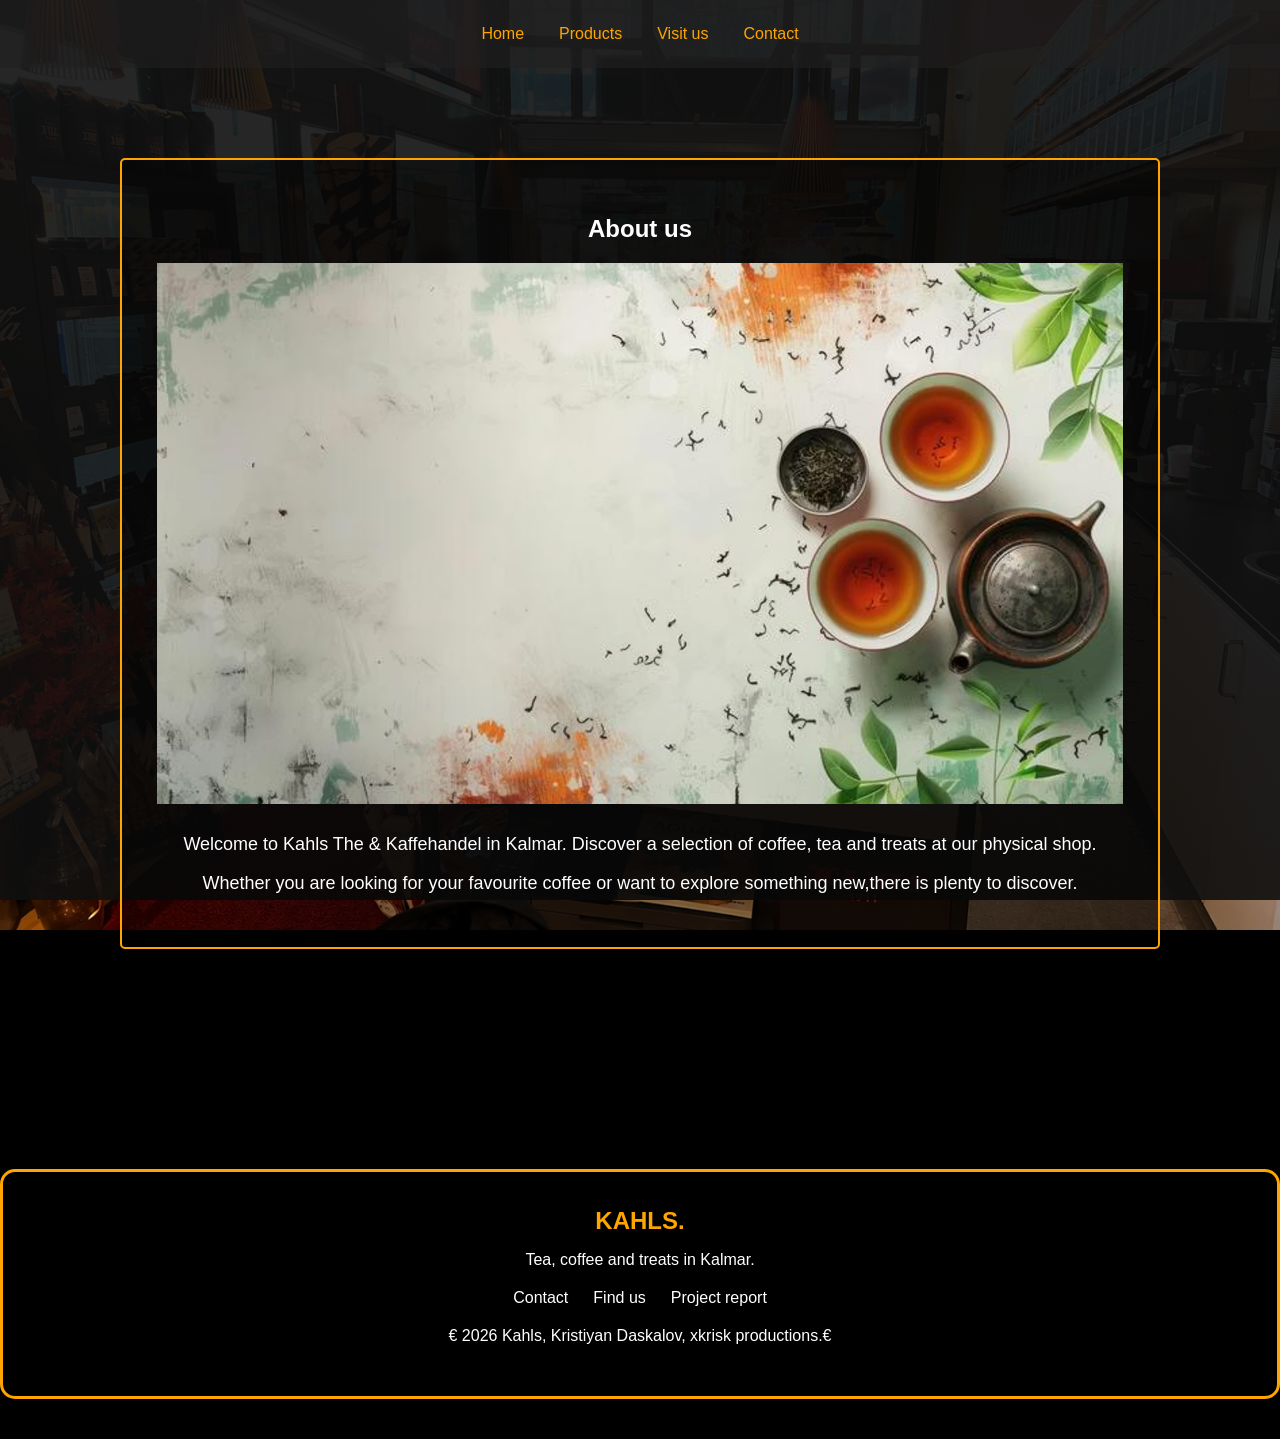
<file: index.html>
<!DOCTYPE html>
<html lang="en">

<head>
    <meta charset="UTF-8">
    <meta name="viewport" content="width=device-width, initial-scale=1.0">
    <title>Kahls Kafe Kalmar</title>

    <link rel="stylesheet" href="style.css">
</head>

<body>
    <header>
        <nav aria-label="navigation">
            <a href="index.html">Home</a>
            <a href="menu.html">Products</a>
            <a href="hours.html">Visit us</a>
            <a href="contact.html">Contact</a>
        </nav>
    </header>

    <main>
        <section id="intro">

            <h1>About us</h1>

            <div class="imgcontainer">
                <img src="images/yx6enb7ljbjhruk.avif" alt="Kahls Kalmar">
            </div>

            <div class="about">
                <p>Welcome to Kahls The & Kaffehandel in Kalmar. Discover a selection of coffee, tea and treats at our
                    physical shop.</p>

                <p>Whether you are looking for your favourite coffee or want to explore something new,there is plenty to
                    discover.</p>
            </div>

        </section>
    </main>

    <footer class="footerside">
        <a class="logo" href="index.html">KAHLS<span>.</span></a>

        <p>Tea, coffee and treats in Kalmar.</p>

        <div class="footerlinks">
            <a href="contact.html">Contact</a>
            <a href="hours.html">Find us</a>
            <a href="rapport.html">Project report</a>
        </div>

        <p>&euro; 2026 Kahls, Kristiyan Daskalov, xkrisk productions.&euro;</p>
    </footer>
</body>

</html>
</file>
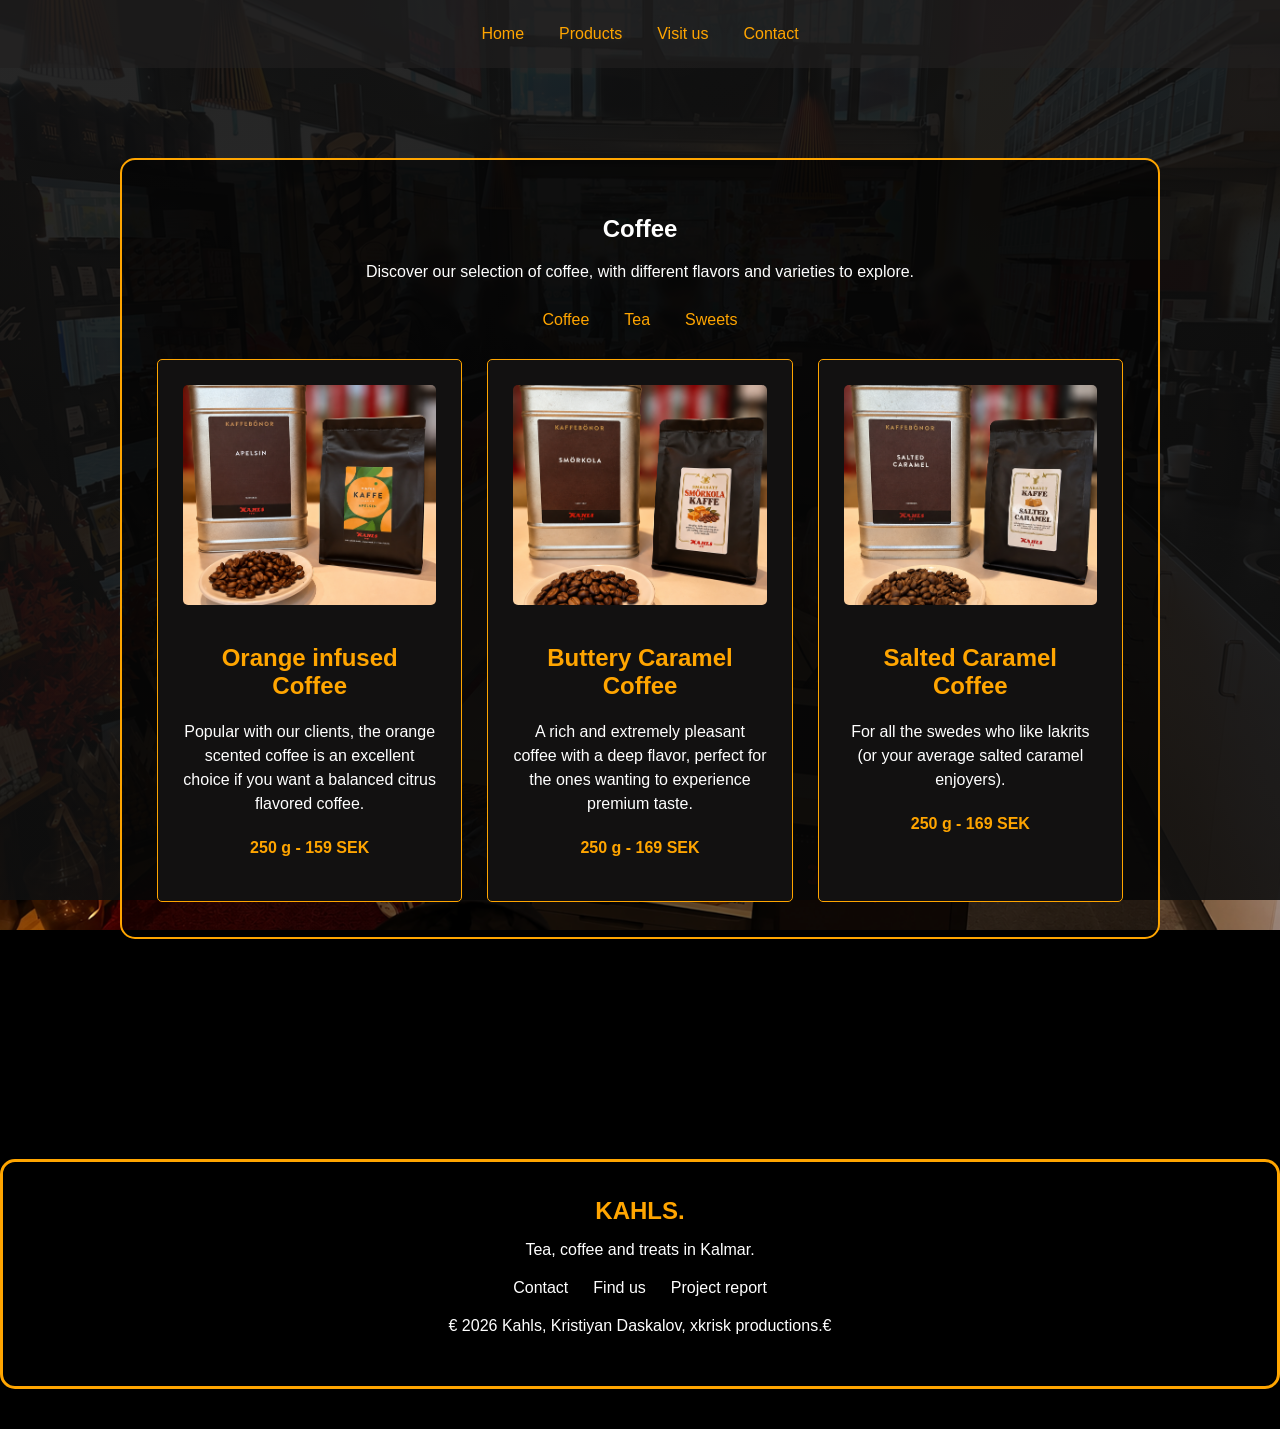
<file: coffee.html>
<!DOCTYPE html>
<html lang="en">

<head>
    <meta charset="UTF-8">
    <meta name="viewport" content="width=device-width, initial-scale=1.0">
    <title>Coffee</title>

    <link rel="stylesheet" href="style.css">
</head>

<body>

    <header>
        <nav aria-label="navigation">
            <a href="index.html">Home</a>
            <a href="menu.html">Products</a>
            <a href="hours.html">Visit us</a>
            <a href="contact.html">Contact</a>
        </nav>
    </header>

    <main>

        <section class="products-page">

            <h1>Coffee</h1>

            <p>Discover our selection of coffee, with different flavors and varieties to explore.</p>

            <nav class="product-nav" aria-label="Product categories">
                <a href="coffee.html">Coffee</a>
                <a href="tea.html">Tea</a>
                <a href="sweets.html">Sweets</a>
            </nav>

            <div class="product-grid">

                <div class="product">
                    <img src="images/apelsinkaffe.jpg" alt="apelsinkaffe">
                    <h2>Orange infused Coffee</h2>
                    <p>Popular with our clients, the orange scented coffee is an excellent choice if you want a balanced
                        citrus flavored coffee.</p>
                    <p class="price">250 g - 159 SEK</p>
                </div>

                <div class="product">
                    <img src="images/smorkola.jpg" alt="smorkola">
                    <h2>Buttery Caramel Coffee</h2>
                    <p>A rich and extremely pleasant coffee with a deep flavor, perfect for the ones wanting to
                        experience premium taste.</p>
                    <p class="price">250 g - 169 SEK</p>
                </div>

                <div class="product">
                    <img src="images/saltedcaramel.jpg" alt="saltedcaramel">
                    <h2>Salted Caramel Coffee</h2>
                    <p>For all the swedes who like lakrits (or your average salted caramel enjoyers).</p>
                    <p class="price">250 g - 169 SEK</p>
                </div>

            </div>

        </section>

    </main>

    <footer class="footerside">
        <a class="logo" href="index.html">KAHLS<span>.</span></a>

        <p>Tea, coffee and treats in Kalmar.</p>

        <div class="footerlinks">
            <a href="contact.html">Contact</a>
            <a href="hours.html">Find us</a>
            <a href="rapport.html">Project report</a>
        </div>

        <p>&euro; 2026 Kahls, Kristiyan Daskalov, xkrisk productions.&euro;</p>
    </footer>

</body>

</html>
</file>
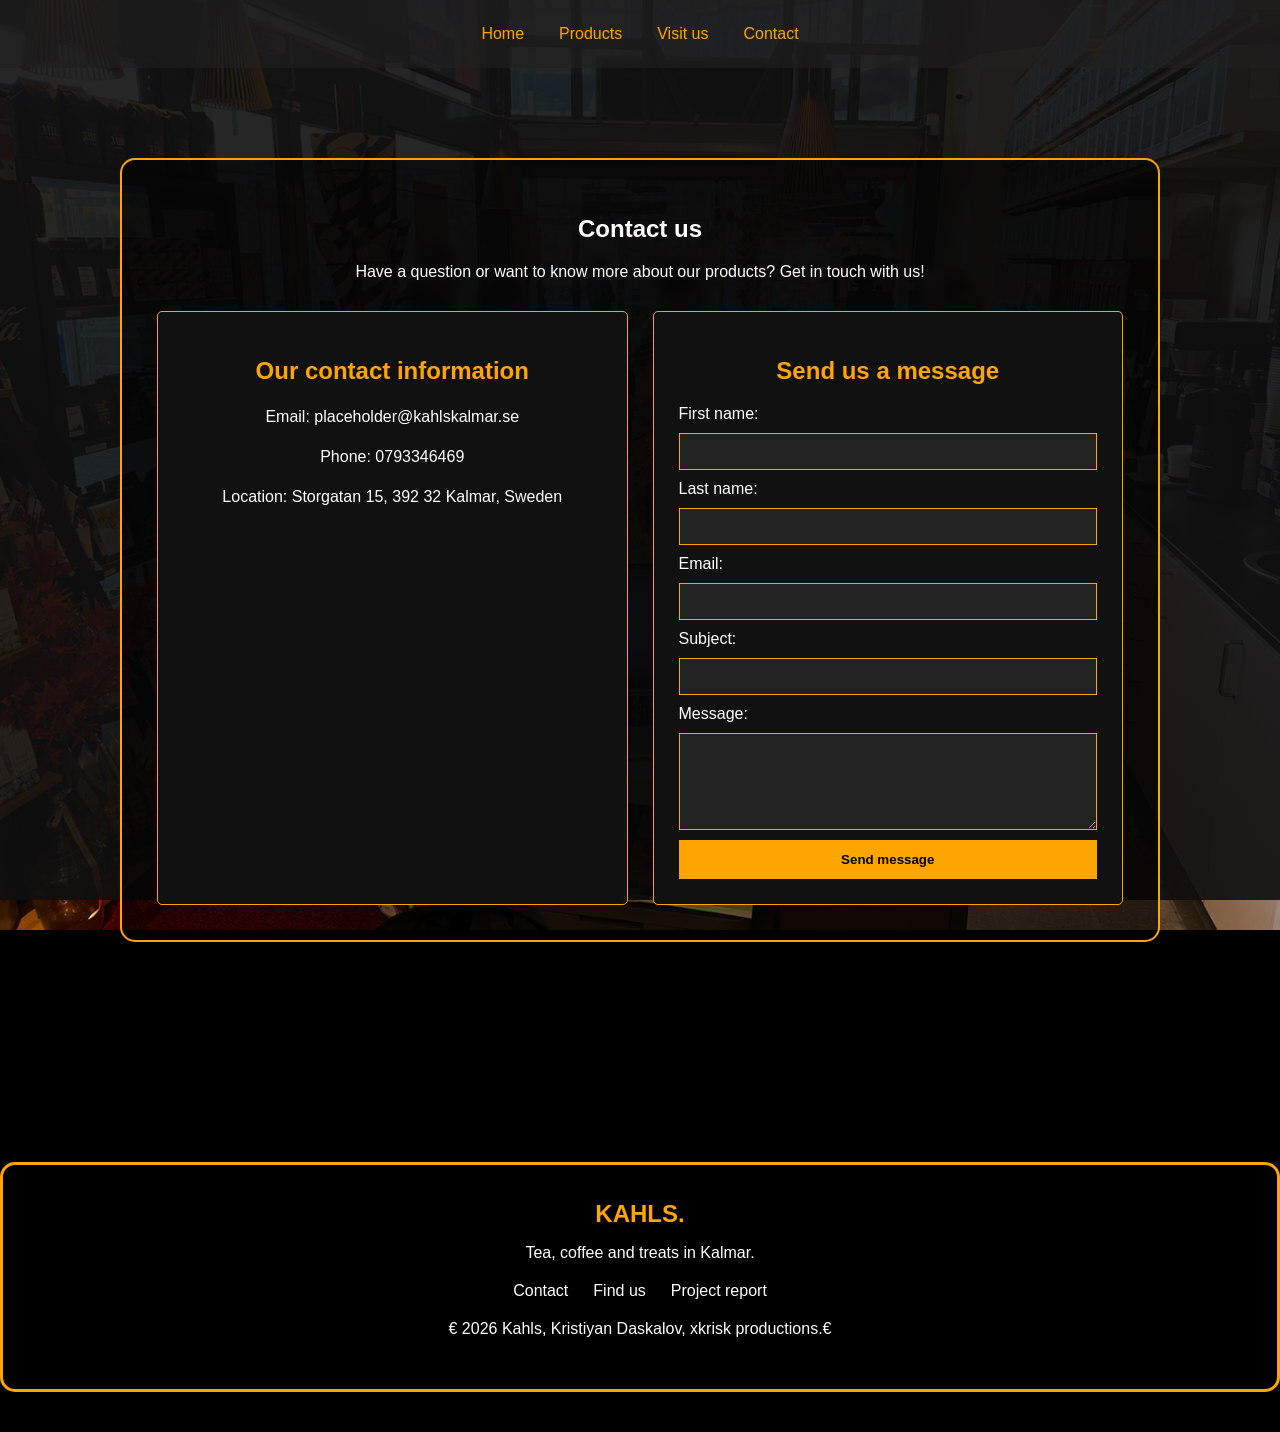
<file: contact.html>
<!DOCTYPE html>
<html lang="en">

<head>
    <meta charset="UTF-8">
    <meta name="viewport" content="width=device-width, initial-scale=1.0">
    <title>Contact</title>

    <link rel="stylesheet" href="style.css">
</head>

<body>

    <header>
        <nav aria-label="navigation">
            <a href="index.html">Home</a>
            <a href="menu.html">Products</a>
            <a href="hours.html">Visit us</a>
            <a href="contact.html">Contact</a>
        </nav>
    </header>

    <main>

        <section class="products-page">

            <h1>Contact us</h1>

            <p>Have a question or want to know more about our products? Get in touch with us!</p>

            <div class="contact-info">

                <div class="product">
                    <h2>Our contact information</h2>

                    <p>Email: placeholder@kahlskalmar.se</p>
                    <p>Phone: 0793346469</p>
                    <p>Location: Storgatan 15, 392 32 Kalmar, Sweden</p>
                </div>

                <div class="product">
                    <h2>Send us a message</h2>

                    <form>

                        <label for="firstname">First name:</label>
                        <input type="text" id="firstname" name="firstname" required>

                        <label for="lastname">Last name:</label>
                        <input type="text" id="lastname" name="lastname" required>

                        <label for="email">Email:</label>
                        <input type="email" id="email" name="email" required>

                        <label for="subject">Subject:</label>
                        <input type="text" id="subject" name="subject" required>

                        <label for="message">Message:</label>
                        <textarea id="message" name="message" rows="5" required></textarea>

                        <button type="submit">Send message</button>

                    </form>

                </div>

            </div>

        </section>

    </main>

    <footer class="footerside">
        <a class="logo" href="index.html">KAHLS<span>.</span></a>

        <p>Tea, coffee and treats in Kalmar.</p>

        <div class="footerlinks">
            <a href="contact.html">Contact</a>
            <a href="hours.html">Find us</a>
            <a href="rapport.html">Project report</a>
        </div>

        <p>&euro; 2026 Kahls, Kristiyan Daskalov, xkrisk productions.&euro;</p>
    </footer>

</body>

</html>
</file>
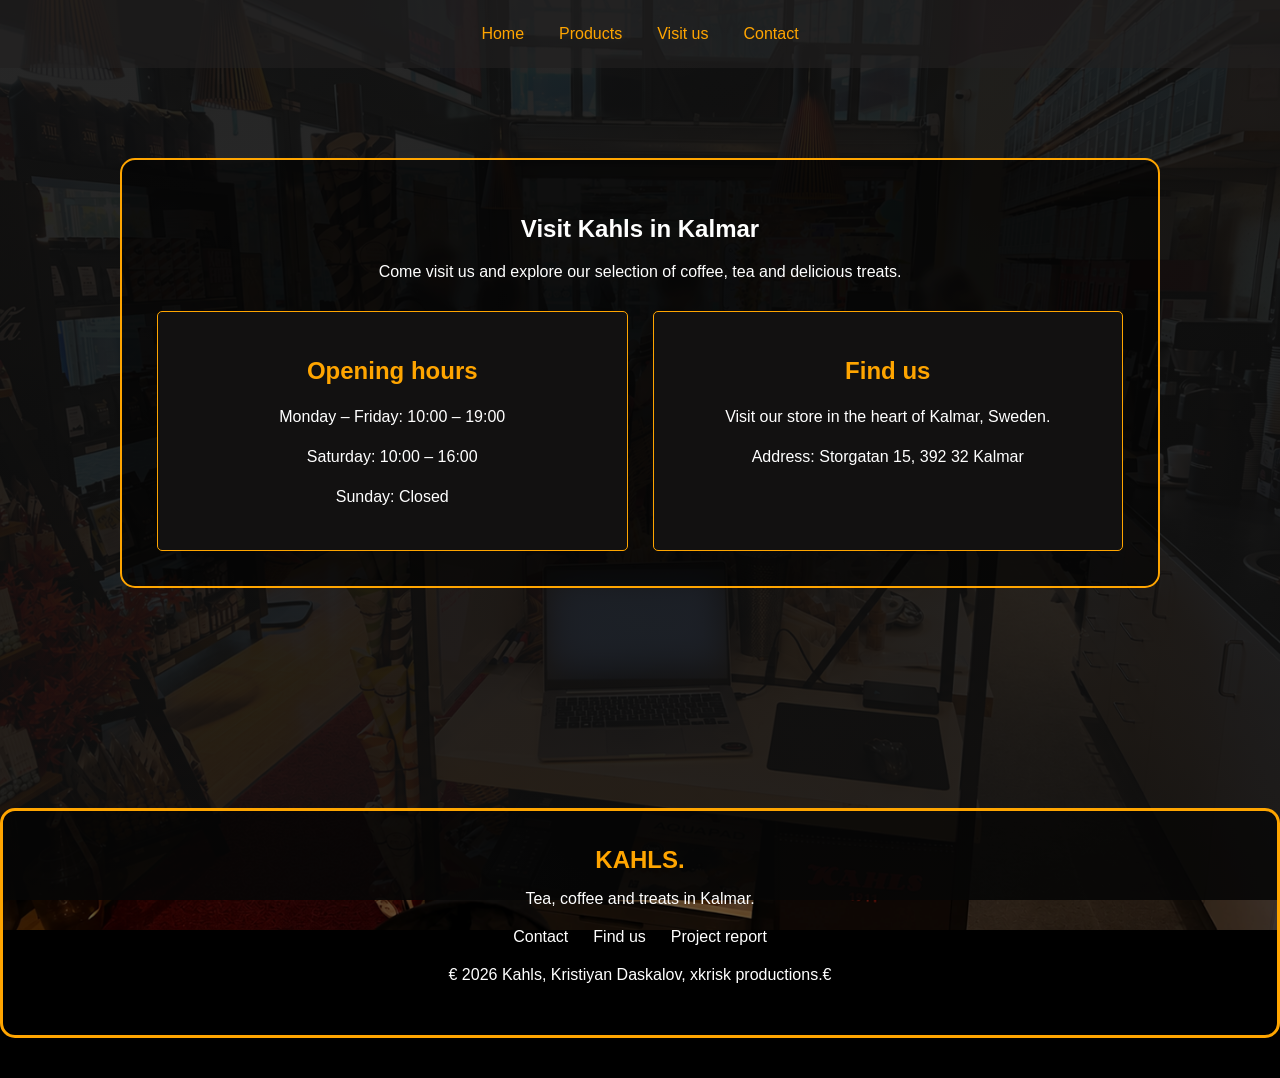
<file: hours.html>
<!DOCTYPE html>
<html lang="en">

<head>
    <meta charset="UTF-8">
    <meta name="viewport" content="width=device-width, initial-scale=1.0">
    <title>Visit us</title>

    <link rel="stylesheet" href="style.css">
</head>

<body>

    <header>
        <nav aria-label="navigation">
            <a href="index.html">Home</a>
            <a href="menu.html">Products</a>
            <a href="hours.html">Visit us</a>
            <a href="contact.html">Contact</a>
        </nav>
    </header>

    <main>

        <section class="products-page">

            <h1>Visit Kahls in Kalmar</h1>

            <p>Come visit us and explore our selection of coffee, tea and delicious treats.</p>

            <div class="visit-info">

                <div class="product">
                    <h2>Opening hours</h2>

                    <p>Monday – Friday: 10:00 – 19:00</p>
                    <p>Saturday: 10:00 – 16:00</p>
                    <p>Sunday: Closed</p>
                </div>

                <div class="product">
                    <h2>Find us</h2>

                    <p>Visit our store in the heart of Kalmar, Sweden.</p>
                    <p>Address: Storgatan 15, 392 32 Kalmar</p>
                </div>

            </div>

        </section>

    </main>

    <footer class="footerside">
        <a class="logo" href="index.html">KAHLS<span>.</span></a>

        <p>Tea, coffee and treats in Kalmar.</p>

        <div class="footerlinks">
            <a href="contact.html">Contact</a>
            <a href="hours.html">Find us</a>
            <a href="rapport.html">Project report</a>
        </div>

        <p>&euro; 2026 Kahls, Kristiyan Daskalov, xkrisk productions.&euro;</p>
    </footer>

</body>
</html>
</file>
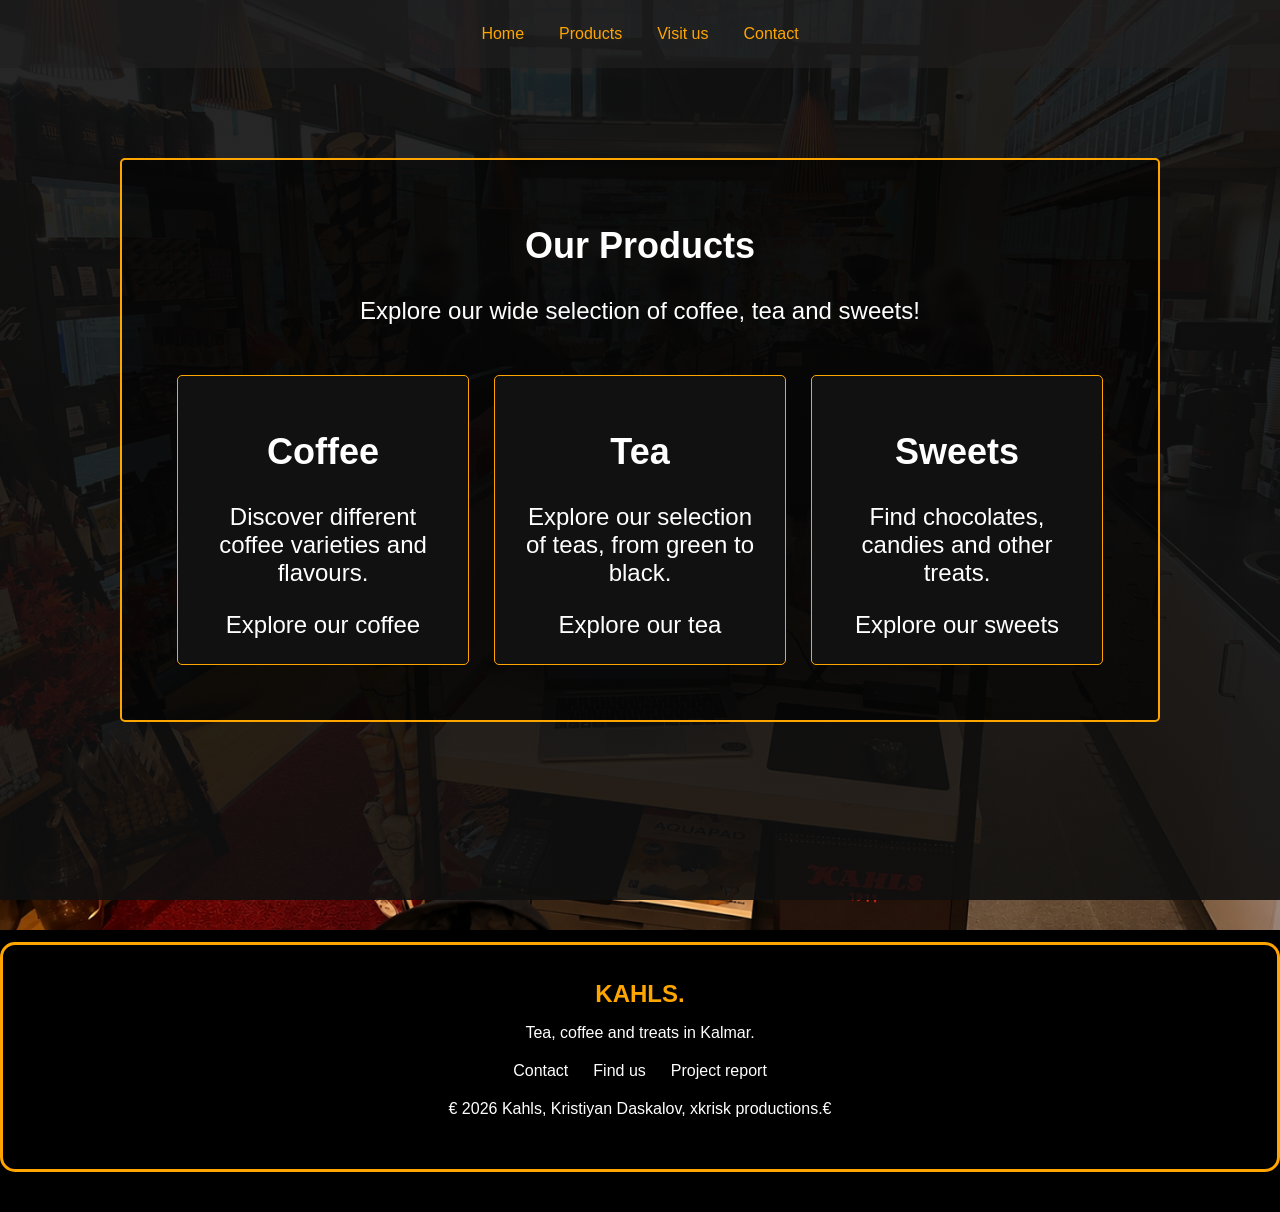
<file: menu.html>
<!DOCTYPE html>
<html lang="en">

<head>
    <meta charset="UTF-8">
    <meta name="viewport" content="width=device-width, initial-scale=1.0">
    <title>Products</title>

    <link rel="stylesheet" href="style.css">
</head>

<body>

    <header>
        <nav aria-label="navigation">
            <a href="index.html">Home</a>
            <a href="menu.html">Products</a>
            <a href="hours.html">Visit us</a>
            <a href="contact.html">Contact</a>
        </nav>
    </header>

    <main>
        <section id="products">

            <h1>Our Products</h1>

            <p>Explore our wide selection of coffee, tea and sweets!</p>

            <div class="categories">

                <div class="category">
                    <h2>Coffee</h2>
                    <p>Discover different coffee varieties and flavours.</p>
                    <a href="coffee.html">Explore our coffee</a>
                </div>

                <div class="category">
                    <h2>Tea</h2>
                    <p>Explore our selection of teas, from green to black.</p>
                    <a href="tea.html">Explore our tea</a>
                </div>

                <div class="category">
                    <h2>Sweets</h2>
                    <p>Find chocolates, candies and other treats.</p>
                    <a href="sweets.html">Explore our sweets</a>
                </div>

            </div>

        </section>

    </main>

    <footer class="footerside">
        <a class="logo" href="index.html">KAHLS<span>.</span></a>

        <p>Tea, coffee and treats in Kalmar.</p>

        <div class="footerlinks">
            <a href="contact.html">Contact</a>
            <a href="hours.html">Find us</a>
            <a href="rapport.html">Project report</a>
        </div>

        <p>&euro; 2026 Kahls, Kristiyan Daskalov, xkrisk productions.&euro;</p>
    </footer>

</body>

</html>
</file>
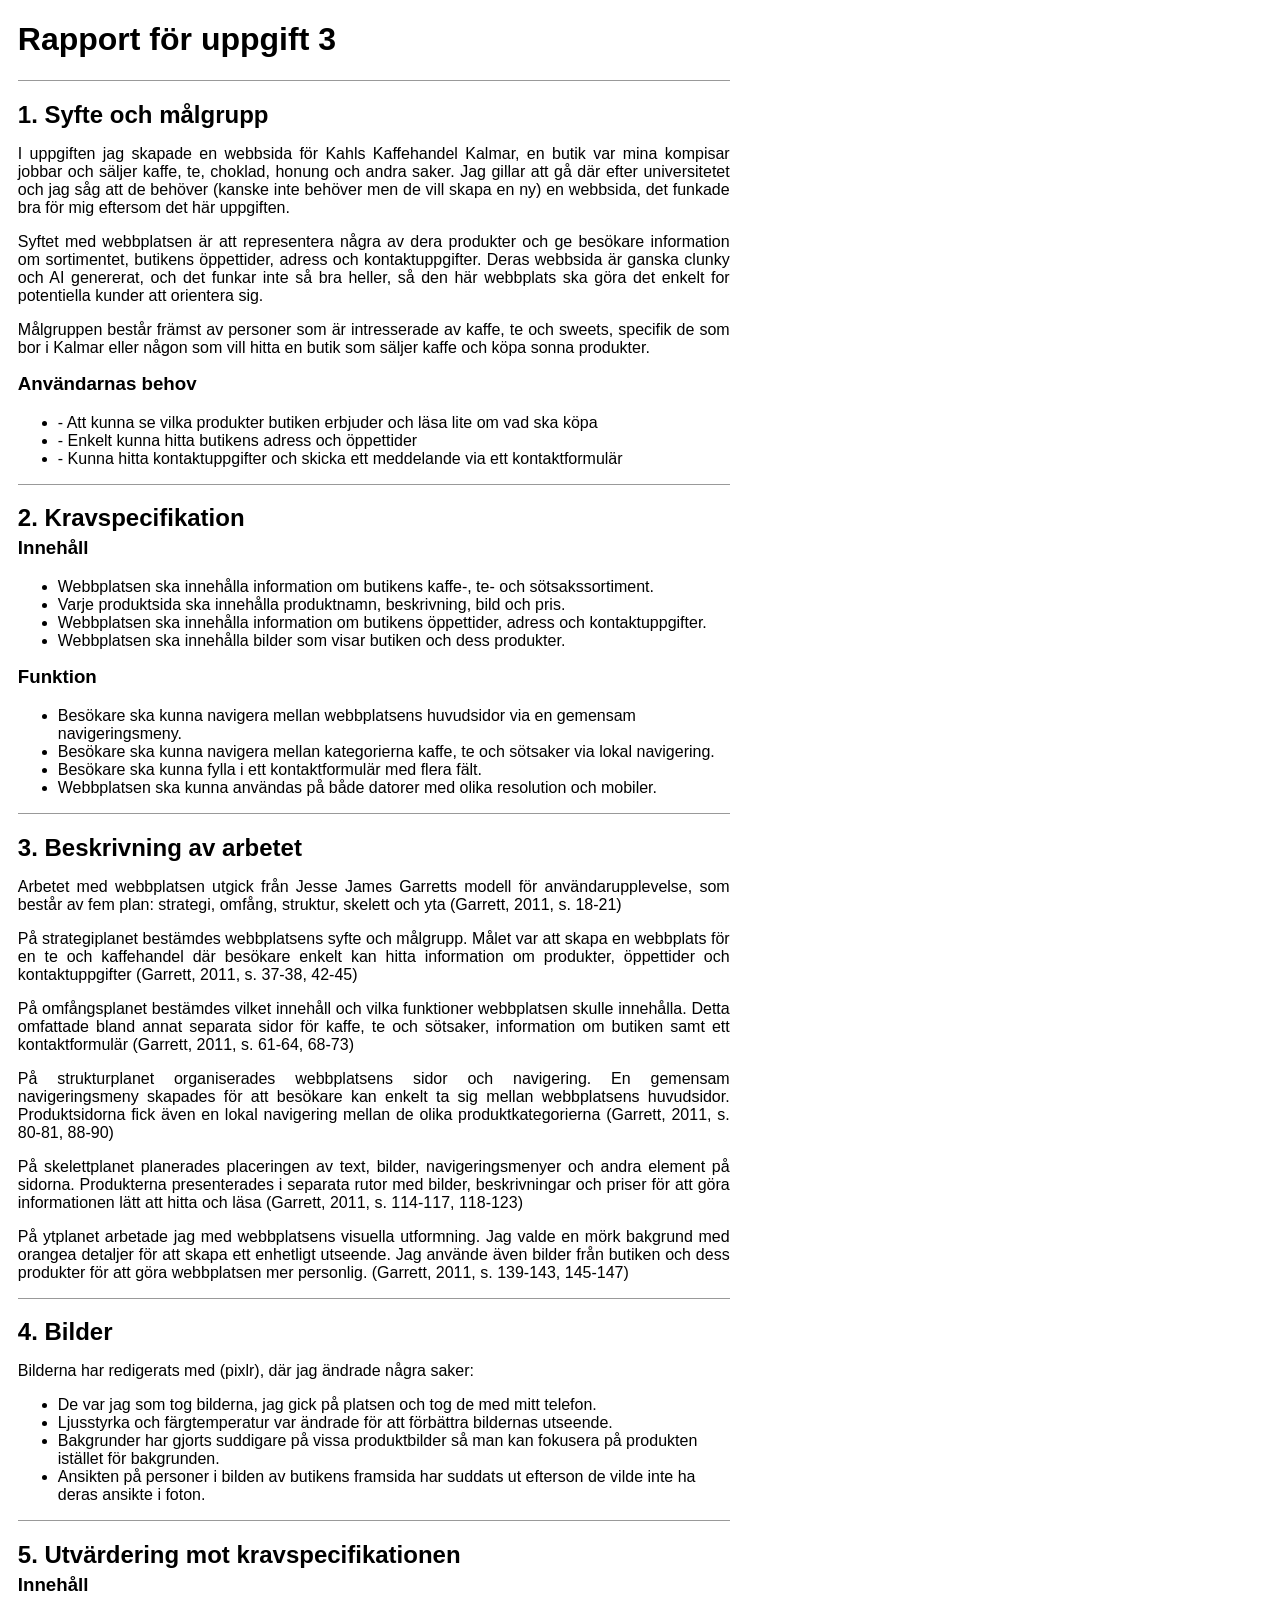
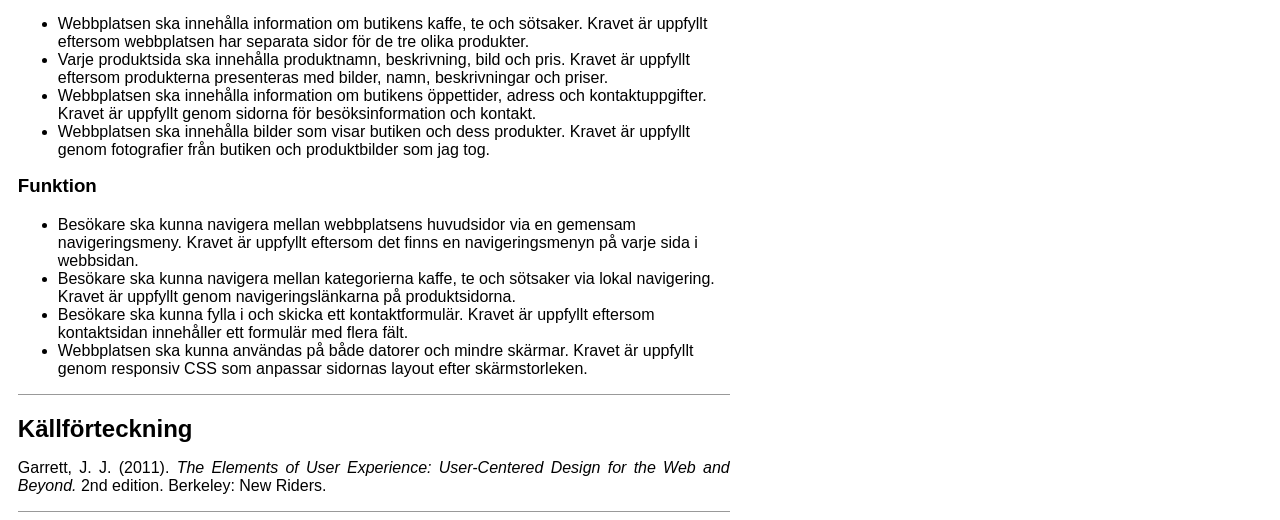
<file: rapport.html>
<!DOCTYPE html>
<html lang="sv">

<head>
    <meta charset="UTF-8">
    <meta http-equiv="X-UA-Compatible" content="IE=edge">
    <meta name="viewport" content="width=device-width, initial-scale=1.0">
    <title>Rapport för uppgift 3 i Webbteknik 1</title>
    <style>
        html {
            font-size: 16px
        }

        body {
            background-color: #FFF;
            color: #000;
            font-family: Verdana, Geneva, Tahoma, sans-serif;
            max-width: 80ch;
            margin-left: 2ch;
        }

        header,
        section {
            border-bottom: 1px solid #999;
        }

        img {
            max-width: 100%;
        }

        p {
            text-align: justify;
        }

        h2 {
            margin-bottom: 0.2em;
        }

        h3 {
            margin-top: 0.2em;
        }
    </style>
</head>

<body>
    <header>
        <h1>Rapport för uppgift 3</h1>
    </header>
    <main>
        <section>
            <h2>1. Syfte och målgrupp</h2>
            <p>
                I uppgiften jag skapade en webbsida för Kahls Kaffehandel Kalmar, en butik var mina kompisar jobbar och
                säljer kaffe, te, choklad, honung och andra saker. Jag gillar att gå där efter universitetet och jag såg
                att de behöver (kanske inte behöver men de vill skapa en ny) en webbsida, det funkade bra för mig
                eftersom det här uppgiften.
            </p>
            <p>

                Syftet med webbplatsen är att representera några av dera produkter och ge besökare information om
                sortimentet, butikens öppettider, adress och kontaktuppgifter. Deras webbsida är ganska clunky och AI
                genererat, och det funkar inte så bra heller, så den här webbplats ska göra det enkelt for potentiella
                kunder att orientera sig.
            </p>
            <p>
                Målgruppen består främst av personer som är intresserade av kaffe, te och sweets, specifik de som bor i
                Kalmar eller någon som vill hitta en butik som säljer kaffe och köpa sonna produkter.
            </p>
            <h3>Användarnas behov</h3>

            <ul>
                <li>- Att kunna se vilka produkter butiken erbjuder och läsa lite om vad ska köpa</li>
                <li>- Enkelt kunna hitta butikens adress och öppettider</li>
                <li>- Kunna hitta kontaktuppgifter och skicka ett meddelande via ett kontaktformulär</li>
            </ul>
        </section>
        <section>
            <h2>2. Kravspecifikation</h2>
            <!-- Kravspecifikationen ska vara utformad enligt Garretts modell på det sätt som visas i föreläsningar och laboration. -->
            <h3>Innehåll</h3>
            <!-- Skriv korta konkreta och mätbara krav som beskriver VAD innehållet ska bestå av. -->
            <ul>
                <li>Webbplatsen ska innehålla information om butikens kaffe-, te- och sötsakssortiment.</li>
                <li>Varje produktsida ska innehålla produktnamn, beskrivning, bild och pris.</li>
                <li>Webbplatsen ska innehålla information om butikens öppettider, adress och kontaktuppgifter.</li>
                <li>Webbplatsen ska innehålla bilder som visar butiken och dess produkter.</li>
            </ul>
            <h3>Funktion</h3>
            <!-- Skriv korta konkreta och mätbara krav som beskriver VAD användaren ska kunna göra. -->
            <ul>
                <li>Besökare ska kunna navigera mellan webbplatsens huvudsidor via en gemensam navigeringsmeny.</li>
                <li>Besökare ska kunna navigera mellan kategorierna kaffe, te och sötsaker via lokal navigering.</li>
                <li>Besökare ska kunna fylla i ett kontaktformulär med flera fält.</li>
                <li>Webbplatsen ska kunna användas på både datorer med olika resolution och mobiler.</li>
            </ul>
        </section>
        <section>
            <h2>3. Beskrivning av arbetet</h2>
            <!-- Beskriv hur du arbetat med uppgiften. -->
            <!-- Det är viktigt att du beskriver hur du använt Garretts modell och tar med referenser med sidnummer till boken, för att styrka det du tar upp i din text. Se mer info i rutan om referenser på uppgiftens webbsida.  OBS jag har börjat att använda translate här eftersom min svenska är inte så bra -->
            <p>Arbetet med webbplatsen utgick från Jesse James Garretts modell för användarupplevelse, som består av fem
                plan: strategi, omfång, struktur, skelett och yta (Garrett, 2011, s. 18-21)</p>

            <p>På strategiplanet bestämdes webbplatsens syfte och målgrupp. Målet var att skapa en webbplats för en te
                och kaffehandel där besökare enkelt kan hitta information om produkter, öppettider och kontaktuppgifter
                (Garrett, 2011, s. 37-38, 42-45)</p>

            <p>På omfångsplanet bestämdes vilket innehåll och vilka funktioner webbplatsen skulle innehålla. Detta
                omfattade bland annat separata sidor för kaffe, te och sötsaker, information om butiken samt ett
                kontaktformulär (Garrett, 2011, s. 61-64, 68-73)</p>

            <p>På strukturplanet organiserades webbplatsens sidor och navigering. En gemensam navigeringsmeny skapades
                för att besökare kan enkelt ta sig mellan webbplatsens huvudsidor. Produktsidorna fick även en lokal
                navigering mellan de olika produktkategorierna (Garrett, 2011, s. 80-81, 88-90)</p>

            <p>På skelettplanet planerades placeringen av text, bilder, navigeringsmenyer och andra element på sidorna.
                Produkterna presenterades i separata rutor med bilder, beskrivningar och priser för att göra
                informationen lätt att hitta och läsa (Garrett, 2011, s. 114-117, 118-123)</p>

            <p>På ytplanet arbetade jag med webbplatsens visuella utformning. Jag valde en mörk bakgrund med orangea
                detaljer för att skapa ett enhetligt utseende. Jag använde även bilder från butiken och dess produkter
                för att göra webbplatsen mer personlig. (Garrett, 2011, s. 139-143, 145-147)</p>
        </section>
        <section>
            <h2>4. Bilder</h2>
            <!-- Beskriv i en punktlista vilka redigeringar du gjort av bilderna i ett bildredigeringsprogram, för att anpassa dem till hur du använder dem på din webbplats. -->
            <p>Bilderna har redigerats med (pixlr), där jag ändrade några saker:</p>
            <ul>
                <li>De var jag som tog bilderna, jag gick på platsen och tog de med mitt telefon.</li>
                <li>Ljusstyrka och färgtemperatur var ändrade för att förbättra bildernas utseende.</li>
                <li>Bakgrunder har gjorts suddigare på vissa produktbilder så man kan fokusera på produkten istället för
                    bakgrunden.</li>
                <!--inte varje bild, för exempel bilden chocolate3.jpg hade sin original bakgrund-->
                <li>Ansikten på personer i bilden av butikens framsida har suddats ut efterson de vilde inte ha deras
                    ansikte i foton.</li>
            </ul>
        </section>
        <section>
            <h2>5. Utvärdering mot kravspecifikationen</h2>
            <!-- Kopiera din kravspecifikation hit. Efter varje punkt lägger du till en kort mening som motiverar hur kravet är uppfyllt eller motiverar varför det inte är uppfyllt. -->
            <h3>Innehåll</h3>
            <ul>
                <li>Webbplatsen ska innehålla information om butikens kaffe, te och sötsaker.
                    Kravet är uppfyllt eftersom webbplatsen har separata sidor för de tre olika produkter.</li>

                <li>Varje produktsida ska innehålla produktnamn, beskrivning, bild och pris.
                    Kravet är uppfyllt eftersom produkterna presenteras med bilder, namn, beskrivningar och priser.</li>

                <li>Webbplatsen ska innehålla information om butikens öppettider, adress och kontaktuppgifter.
                    Kravet är uppfyllt genom sidorna för besöksinformation och kontakt.</li>

                <li>Webbplatsen ska innehålla bilder som visar butiken och dess produkter.
                    Kravet är uppfyllt genom fotografier från butiken och produktbilder som jag tog.</li>
            </ul>

            <h3>Funktion</h3>
            <ul>
                <li>Besökare ska kunna navigera mellan webbplatsens huvudsidor via en gemensam navigeringsmeny.
                    Kravet är uppfyllt eftersom det finns en navigeringsmenyn på varje sida i webbsidan.</li>

                <li>Besökare ska kunna navigera mellan kategorierna kaffe, te och sötsaker via lokal navigering.
                    Kravet är uppfyllt genom navigeringslänkarna på produktsidorna.</li>

                <li>Besökare ska kunna fylla i och skicka ett kontaktformulär.
                    Kravet är uppfyllt eftersom kontaktsidan innehåller ett formulär med flera fält.</li>

                <li>Webbplatsen ska kunna användas på både datorer och mindre skärmar.
                    Kravet är uppfyllt genom responsiv CSS som anpassar sidornas layout efter skärmstorleken.</li>
            </ul>

        </section>

        <section>
            <h2>Källförteckning</h2>
            <!-- Skriv en källförteckning enligt Harvardsystemet för de källor du refererat till i din text. Det ska åtminstone vara Garretts bok. -->

            <p>Garrett, J. J. (2011). <i>The Elements of User Experience: User-Centered Design for the Web and
                    Beyond.</i> 2nd edition. Berkeley: New Riders.</p>
            <!--En små detalj jag vill säga är att jag har använt en pdf, so sidorna kan vara lite off-->
        </section>
    </main>
</body>

</html>
</file>
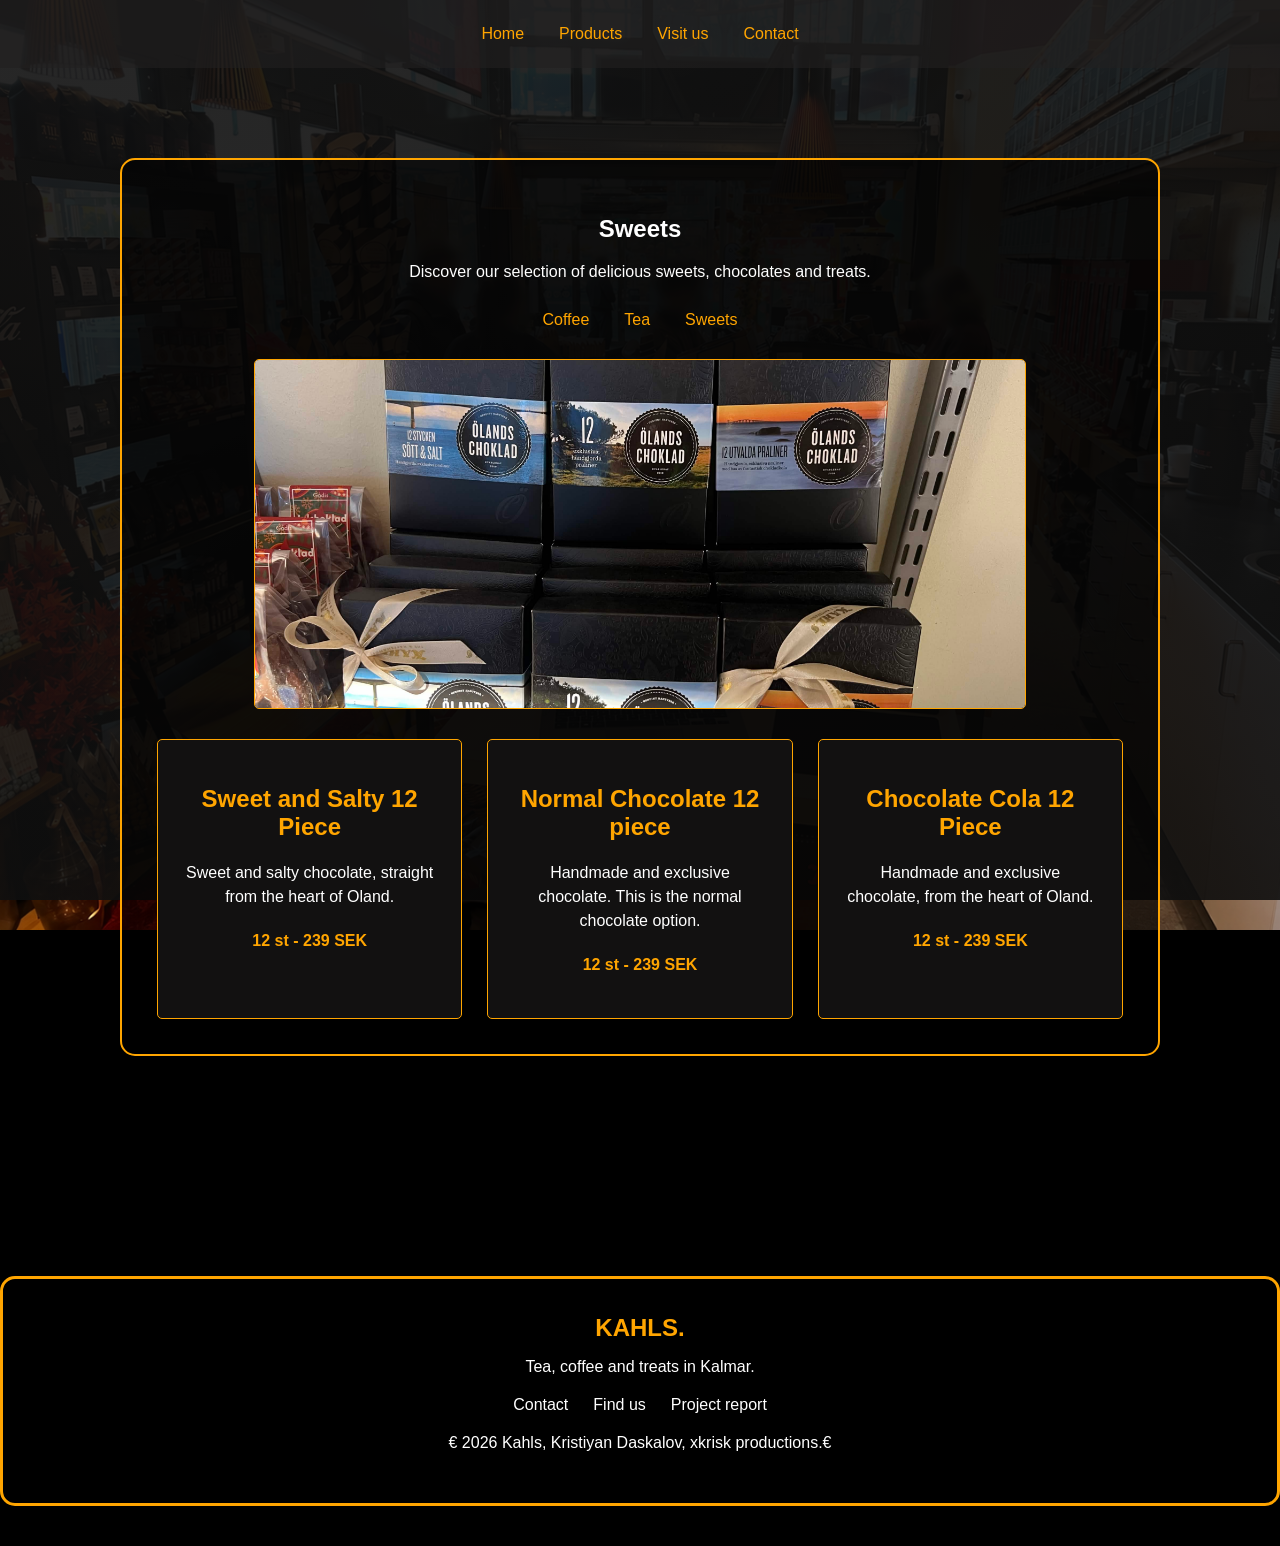
<file: sweets.html>
<!DOCTYPE html>
<html lang="en">

<head>
    <meta charset="UTF-8">
    <meta name="viewport" content="width=device-width, initial-scale=1.0">
    <title>Sweets</title>

    <link rel="stylesheet" href="style.css">
</head>

<body>

    <header>
        <nav aria-label="navigation">
            <a href="index.html">Home</a>
            <a href="menu.html">Products</a>
            <a href="hours.html">Visit us</a>
            <a href="contact.html">Contact</a>
        </nav>
    </header>

    <main>

        <section class="products-page">

            <h1>Sweets</h1>

            <p>Discover our selection of delicious sweets, chocolates and treats.</p>

            <nav class="product-nav" aria-label="Product categories">
                <a href="coffee.html">Coffee</a>
                <a href="tea.html">Tea</a>
                <a href="sweets.html">Sweets</a>
            </nav>

            <img class="chocolate" src="images/chocolate3.jpg" alt="chocolate">

            <div class="product-grid">

                <div class="product">
                    <h2>Sweet and Salty 12 Piece</h2>
                    <p>Sweet and salty chocolate, straight from the heart of Oland.</p>
                    <p class="price">12 st - 239 SEK</p>
                </div>

                <div class="product">
                    <h2>Normal Chocolate 12 piece</h2>
                    <p>Handmade and exclusive chocolate. This is the normal chocolate option.</p>
                    <p class="price">12 st - 239 SEK</p>
                </div>

                <div class="product">
                    <h2>Chocolate Cola 12 Piece</h2>
                    <p>Handmade and exclusive chocolate, from the heart of Oland.</p>
                    <p class="price">12 st - 239 SEK</p>
                </div>

            </div>

        </section>

    </main>

    <footer class="footerside">
        <a class="logo" href="index.html">KAHLS<span>.</span></a>
        <p>Tea, coffee and treats in Kalmar.</p>

        <div class="footerlinks">
            <a href="contact.html">Contact</a>
            <a href="hours.html">Find us</a>
            <a href="rapport.html">Project report</a>
        </div>

        <p>&euro; 2026 Kahls, Kristiyan Daskalov, xkrisk productions.&euro;</p>
    </footer>

</body>

</html>
</file>
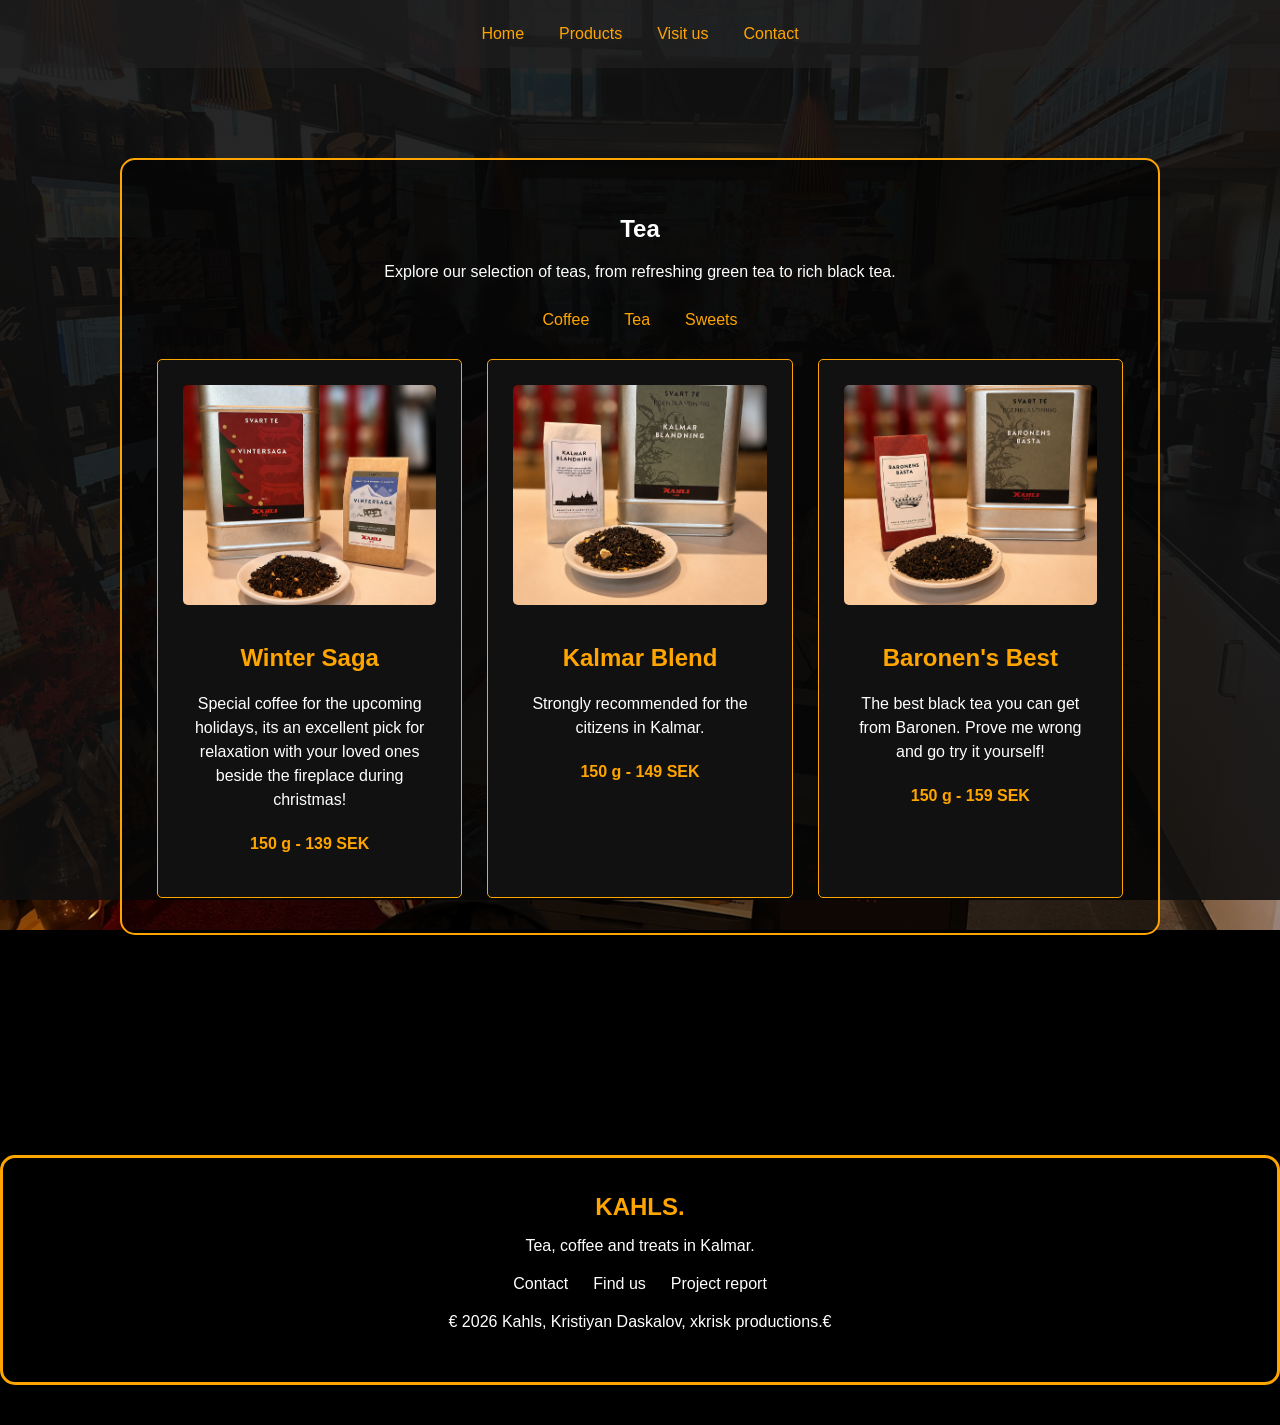
<file: tea.html>
<!DOCTYPE html>
<html lang="en">

<head>
    <meta charset="UTF-8">
    <meta name="viewport" content="width=device-width, initial-scale=1.0">
    <title>Tea</title>

    <link rel="stylesheet" href="style.css">
</head>

<body>

    <header>
        <nav aria-label="navigation">
            <a href="index.html">Home</a>
            <a href="menu.html">Products</a>
            <a href="hours.html">Visit us</a>
            <a href="contact.html">Contact</a>
        </nav>
    </header>

    <main>

        <section class="products-page">

            <h1>Tea</h1>

            <p>Explore our selection of teas, from refreshing green tea to rich black tea.</p>

            <nav class="product-nav" aria-label="Product categories">
                <a href="coffee.html">Coffee</a>
                <a href="tea.html">Tea</a>
                <a href="sweets.html">Sweets</a>
            </nav>


            <div class="product-grid">

                <div class="product">
                    <img src="images/vintersaga.jpg" alt="vintersaga">
                    <h2>Winter Saga</h2>
                    <p>Special coffee for the upcoming holidays, its an excellent pick for relaxation with your loved
                        ones beside the fireplace during christmas!</p>
                    <p class="price">150 g - 139 SEK</p>
                </div>

                <div class="product">
                    <img src="images/kalmarblanding.jpg" alt="kalmarblanding">
                    <h2>Kalmar Blend</h2>
                    <p>Strongly recommended for the citizens in Kalmar.</p>
                    <p class="price">150 g - 149 SEK</p>
                </div>

                <div class="product">
                    <img src="images/baronensbasta.jpg" alt="baronensbasta">
                    <h2>Baronen's Best</h2>
                    <p>The best black tea you can get from Baronen. Prove me wrong and go try it yourself!</p>
                    <p class="price">150 g - 159 SEK</p>
                </div>

            </div>

        </section>

    </main>

    <footer class="footerside">
        <a class="logo" href="index.html">KAHLS<span>.</span></a>
        <p>Tea, coffee and treats in Kalmar.</p>

        <div class="footerlinks">
            <a href="contact.html">Contact</a>
            <a href="hours.html">Find us</a>
            <a href="rapport.html">Project report</a>
        </div>

        <p>&euro; 2026 Kahls, Kristiyan Daskalov, xkrisk productions.&euro;</p>
    </footer>

</body>

</html>
</file>
<file: style.css>
* {
    box-sizing: border-box;
}

main {
    max-width: 1100px;
    margin: 60px auto;
    padding: 30px;
}

body {
    margin: 0;
    min-height: 100vh;

    background-color: #17191b;
    color: white;
    font-family: Arial, sans-serif;
    background-color: black;
    background-image:
        linear-gradient(rgba(15, 15, 15, 0.90), rgba(15, 15, 15, 0.90)),
        /*default gradient from the website to make the background darker */
        url("images/frontstore.png");
    background-size: cover;
    /*cover the entire background body in this case */
    background-position: center;
    /*center the image cuz of the KALMAR logo in the middle */
    background-attachment: fixed;
    background-repeat: no-repeat;
}

header {
    background-color: rgba(33, 32, 32, 0.608);
    padding: 25px;
}

nav {
    display: flex;
    justify-content: center;
    gap: 35px;
}

nav a {
    color: orange;
    /*I went for orange because the image has orange teas and other accents*/
    text-decoration: none;
    font-size: 16px;
}

nav a:hover {
    color: whitesmoke;
}

#intro {
    text-align: center;
    border: 2px solid orange;
    border-radius: 5px;
    padding: 35px;
    background-color: rgba(0, 0, 0, 0.491);
    /*make the opacity a lil bit lower so it doesnt look like a black box (ugly) */

}

.imgcontainer {
    /* this entire section makes the image zoom in on itself, not overflow and expand (per request)*/
    width: 100%;
    max-width: 1000px;
    margin: 0 auto 30px;
    overflow: hidden;
    /* where the magic happens*/
}

.imgcontainer img {
    width: 100%;
    height: auto;
    display: block;
    /* makes the image centered via margins*/
    transition: transform 0.3s ease;
}

.imgcontainer img:hover {
    transform: scale(1.1);
}

.about {
    font-size: 18px;
}

.footerside {
    text-align: center;
    padding: 35px;
    margin-top: 20px;
    background-color: rgba(0, 0, 0, 0.609);
    border: 3px solid orange;
    max-width: 1500px;
    margin: 190px auto 40px;
    border-radius: 15px;
}

.logo {
    color: orange;
    font-size: 24px;
    font-weight: bold;
    text-decoration: none;
}

#products {
    text-align: center;
    border: 2px solid orange;
    border-radius: 5px;
    padding: 35px;
    background-color: rgba(0, 0, 0, 0.608);
    font-size: 24px;
}

.footerlinks {
    display: flex;
    justify-content: center;
    gap: 25px;
    margin: 20px 0;
}

.footerlinks a {
    color: white;
    text-decoration: none;
}

.footerlinks a:hover {
    color: orange;
}

.categories {
    display: grid;
    grid-template-columns: 1fr 1fr 1fr;
    gap: 25px;
    margin-top: 30px;
    /* border: 3px dotted orange; */
    padding: 20px;
}

.category {
    background-color: rgb(18, 17, 17);
    border: 1px solid orange;
    border-radius: 5px;
    padding: 25px;
    cursor: pointer;
    /*clickable hand cursor */
    position: relative;
    /*reference point */
}

.category a {
    color: white;
    text-decoration: none;
    display: block;
    /*make the link cover the entire grid block*/
}

.category a::after {
    /*this is to make the boxes clickable themselves, not only the text within the boxes */
    content: "";
    position: absolute;
    inset: 0;
}

.category:hover {
    background-color: #292929;
    border-color: orange;
    cursor: pointer;
}

.products-page {
    text-align: center;
    border: 2px solid orange;
    padding: 35px;
    background-color: rgba(0, 0, 0, 0.608);
    border-radius: 15px;
}

.product-nav {
    margin: 30px 0;
}

.product-grid {
    display: grid;
    grid-template-columns: 1fr 1fr 1fr;
    gap: 25px;
    margin-top: 30px;
}

.product {
    background-color: rgb(18, 17, 17);
    border: 1px solid orange;
    padding: 25px;
    border-radius: 5px;
}

.product h2 {
    color: orange;
}

.product p {
    font-size: 16px;
    line-height: 1.5;
}

.product .price {
    font-weight: bold;
    color: orange;
    margin-top: 20px;
}

.visit-info {
    display: grid;
    grid-template-columns: 1fr 1fr;
    gap: 25px;
    margin-top: 30px;
}

.contact-info {
    display: grid;
    grid-template-columns: 1fr 1fr;
    gap: 25px;
    margin-top: 30px;
}

.contact-info form {
    display: flex;
    flex-direction: column;
    gap: 10px;
    text-align: left;
}

.contact-info input,
.contact-info textarea {
    padding: 10px;
    background-color: #222;
    color: white;
    border: 1px solid orange;
}

.contact-info button {
    padding: 12px;
    background-color: orange;
    color: black;
    border: none;
    cursor: pointer;
    font-weight: bold;
}

.contact-info button:hover {
    background-color: white;
}

.product img {
    width: 100%;
    height: 220px;
    object-fit: cover;
    border-radius: 5px;
    margin-bottom: 15px;
}

.chocolate {
    width: 80%;
    max-width: 1050px;
    height: 350px;
    object-fit: cover;
    border: 1px solid orange;
    border-radius: 5px;
    margin: 20px auto 30px;
    display: block;
}




@media (max-width: 700px) {

    .product-grid {
        grid-template-columns: 1fr;
    }

    .products-page {
        padding: 20px;
    }

    .visit-info,
    .contact-info {
        grid-template-columns: 1fr;
    }

    .categories {
        /*stack the product categories vertically */
        grid-template-columns: 1fr;
        padding: 10px;
        gap: 15px;
    }

    main {
        margin: 20px auto;
        padding: 15px;
    }

    nav {
        flex-wrap: wrap;
        gap: 20px;
    }

    #intro {
        padding: 20px;
    }

}
</file>
